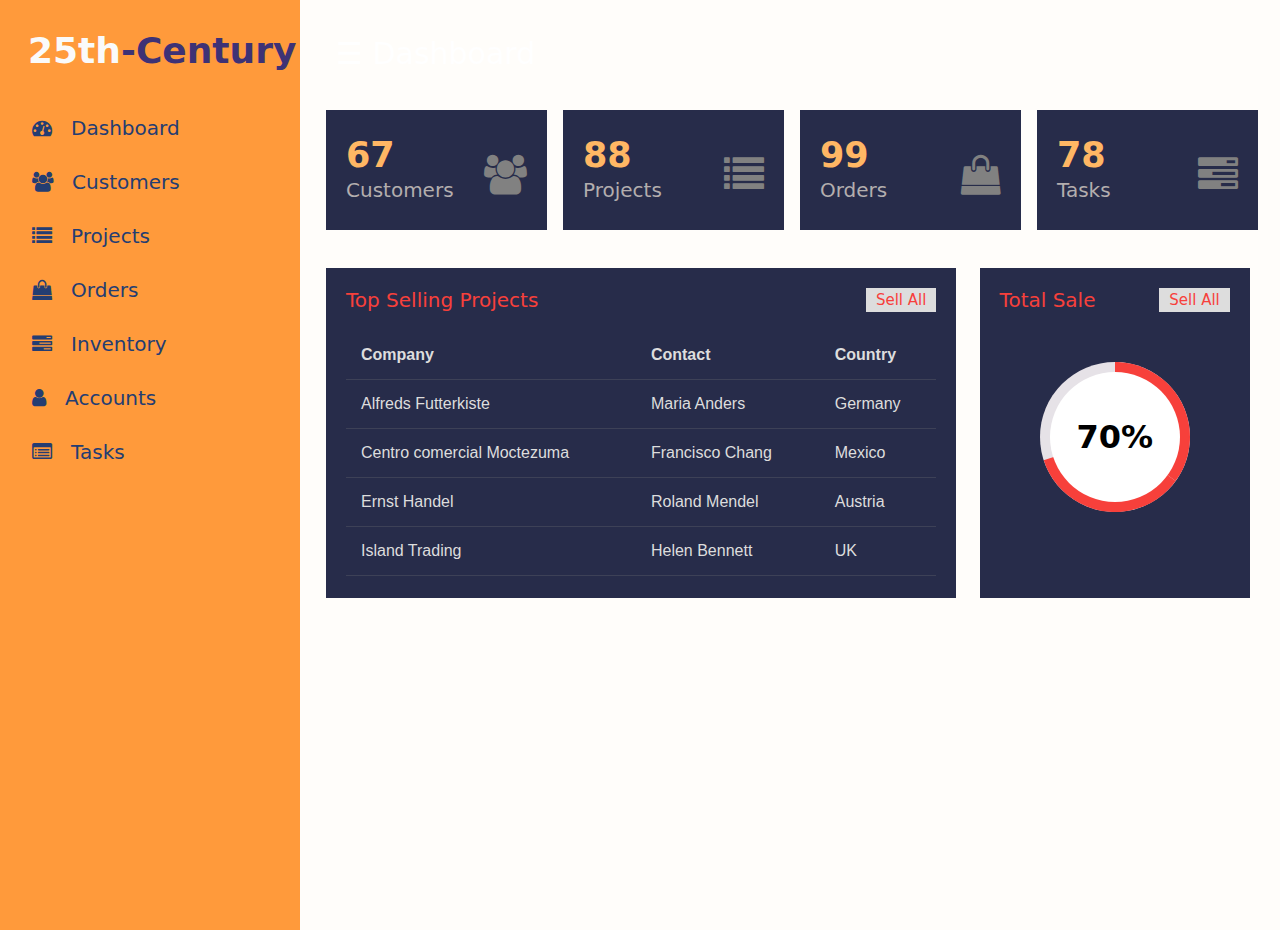
<file: Real Estate/dashboard.html>
<!Doctype HTML>
<html>

<head>
    <title></title>
    <link rel="stylesheet" href="css/dashboard.css" type="text/css" />
    <link rel="stylesheet" href="https://cdnjs.cloudflare.com/ajax/libs/font-awesome/4.7.0/css/font-awesome.min.css">
</head>


<body>

    <div id="mySidenav" class="sidenav">
        <p class="logo"><span>25th</span>-Century</p>
        <a href="#" class="icon-a"><i class="fa fa-dashboard icons"></i> &nbsp;&nbsp;Dashboard</a>
        <a href="#" class="icon-a"><i class="fa fa-users icons"></i> &nbsp;&nbsp;Customers</a>
        <a href="#" class="icon-a"><i class="fa fa-list icons"></i> &nbsp;&nbsp;Projects</a>
        <a href="#" class="icon-a"><i class="fa fa-shopping-bag icons"></i> &nbsp;&nbsp;Orders</a>
        <a href="#" class="icon-a"><i class="fa fa-tasks icons"></i> &nbsp;&nbsp;Inventory</a>
        <a href="#" class="icon-a"><i class="fa fa-user icons"></i> &nbsp;&nbsp;Accounts</a>
        <a href="#" class="icon-a"><i class="fa fa-list-alt icons"></i> &nbsp;&nbsp;Tasks</a>

    </div>
    <div id="main">

        <div class="head">
            <div class="col-div-6">
                <span style="font-size:30px;cursor:pointer; color: white;" class="nav">&#9776; Dashboard</span>
                <span style="font-size:30px;cursor:pointer; color: white;" class="nav2">&#9776; Dashboard</span>
            </div>

            <div class="clearfix"></div>
        </div>

        <div class="clearfix"></div>
        <br/>

        <div class="col-div-3">
            <div class="box">
                <p>67<br/><span>Customers</span></p>
                <i class="fa fa-users box-icon"></i>
            </div>
        </div>
        <div class="col-div-3">
            <div class="box">
                <p>88<br/><span>Projects</span></p>
                <i class="fa fa-list box-icon"></i>
            </div>
        </div>
        <div class="col-div-3">
            <div class="box">
                <p>99<br/><span>Orders</span></p>
                <i class="fa fa-shopping-bag box-icon"></i>
            </div>
        </div>
        <div class="col-div-3">
            <div class="box">
                <p>78<br/><span>Tasks</span></p>
                <i class="fa fa-tasks box-icon"></i>
            </div>
        </div>
        <div class="clearfix"></div>
        <br/><br/>
        <div class="col-div-8">
            <div class="box-8">
                <div class="content-box">
                    <p>Top Selling Projects <span>Sell All</span></p>
                    <br/>
                    <table>
                        <tr>
                            <th>Company</th>
                            <th>Contact</th>
                            <th>Country</th>
                        </tr>
                        <tr>
                            <td>Alfreds Futterkiste</td>
                            <td>Maria Anders</td>
                            <td>Germany</td>
                        </tr>
                        <tr>
                            <td>Centro comercial Moctezuma</td>
                            <td>Francisco Chang</td>
                            <td>Mexico</td>
                        </tr>
                        <tr>
                            <td>Ernst Handel</td>
                            <td>Roland Mendel</td>
                            <td>Austria</td>
                        </tr>
                        <tr>
                            <td>Island Trading</td>
                            <td>Helen Bennett</td>
                            <td>UK</td>
                        </tr>


                    </table>
                </div>
            </div>
        </div>

        <div class="col-div-4">
            <div class="box-4">
                <div class="content-box">
                    <p>Total Sale <span>Sell All</span></p>

                    <div class="circle-wrap">
                        <div class="circle">
                            <div class="mask full">
                                <div class="fill"></div>
                            </div>
                            <div class="mask half">
                                <div class="fill"></div>
                            </div>
                            <div class="inside-circle"> 70% </div>
                        </div>
                    </div>
                </div>
            </div>
        </div>

        <div class="clearfix"></div>
    </div>


    <script src="https://ajax.googleapis.com/ajax/libs/jquery/3.5.1/jquery.min.js"></script>
    <script>
        $(".nav").click(function() {
            $("#mySidenav").css('width', '70px');
            $("#main").css('margin-left', '70px');
            $(".logo").css('visibility', 'hidden');
            $(".logo span").css('visibility', 'visible');
            $(".logo span").css('margin-left', '-10px');
            $(".icon-a").css('visibility', 'hidden');
            $(".icons").css('visibility', 'visible');
            $(".icons").css('margin-left', '-8px');
            $(".nav").css('display', 'none');
            $(".nav2").css('display', 'block');
        });

        $(".nav2").click(function() {
            $("#mySidenav").css('width', '300px');
            $("#main").css('margin-left', '300px');
            $(".logo").css('visibility', 'visible');
            $(".icon-a").css('visibility', 'visible');
            $(".icons").css('visibility', 'visible');
            $(".nav").css('display', 'block');
            $(".nav2").css('display', 'none');
        });
    </script>

</body>


</html>
</file>
<file: Real Estate/css/dashboard.css>
body {
    margin: 0px;
    padding: 0px;
    background-color: #fffdfa;
    overflow: hidden;
    font-family: system-ui;
}

.clearfix {
    clear: both;
}

.logo {
    margin: 0px;
    margin-left: 28px;
    font-weight: bold;
    color: rgb(62, 50, 117);
    margin-bottom: 30px;
}

.logo span {
    color: #fafafa;
}

.sidenav {
    height: 100%;
    width: 300px;
    position: fixed;
    z-index: 1;
    top: 0;
    left: 0;
    background-color: #ff9a3b;
    overflow: hidden;
    transition: 0.5s;
    padding-top: 30px;
}

.sidenav a {
    padding: 15px 8px 15px 32px;
    text-decoration: none;
    font-size: 20px;
    color: #243d72;
    display: block;
    transition: 0.3s;
}

.sidenav a:hover {
    color: #f1f1f1;
    background-color: #20213f;
}

.sidenav {
    position: absolute;
    top: 0;
    right: 25px;
    font-size: 36px;
}

#main {
    transition: margin-left .5s;
    padding: 16px;
    margin-left: 300px;
}

.head {
    padding: 20px;
}

.col-div-6 {
    width: 50%;
    float: left;
}

.profile {
    display: inline-block;
    float: right;
    width: 160px;
}

.pro-img {
    float: left;
    width: 40px;
    margin-top: 5px;
}

.profile p {
    color: white;
    font-weight: 500;
    margin-left: 55px;
    margin-top: 10px;
    font-size: 13.5px;
}

.profile p span {
    font-weight: 400;
    font-size: 14px;
    display: block;
    color: #8e8b8b;
}

.col-div-3 {
    width: 25%;
    float: left;
}

.box {
    width: 85%;
    height: 100px;
    background-color: #272c4a;
    margin-left: 10px;
    padding: 10px;
}

.box p {
    font-size: 35px;
    color: rgb(255, 183, 100);
    font-weight: bold;
    line-height: 30px;
    padding-left: 10px;
    margin-top: 20px;
    display: inline-block;
}

.box p span {
    font-size: 20px;
    font-weight: 400;
    color: #b3aeae;
}

.box-icon {
    font-size: 40px!important;
    float: right;
    margin-top: 35px!important;
    color: #818181;
    padding-right: 10px;
}

.col-div-8 {
    width: 70%;
    float: left;
}

.col-div-4 {
    width: 30%;
    float: left;
}

.content-box {
    padding: 20px;
}

.content-box p {
    margin: 0px;
    font-size: 20px;
    color: #f7403b;
}

.content-box p span {
    float: right;
    background-color: #ddd;
    padding: 3px 10px;
    font-size: 15px;
}

.box-8,
.box-4 {
    width: 95%;
    background-color: #272c4a;
    height: 330px;
}

.nav2 {
    display: none;
}

.box-8 {
    margin-left: 10px;
}

table {
    font-family: arial, sans-serif;
    border-collapse: collapse;
    width: 100%;
}

td,
th {
    text-align: left;
    padding: 15px;
    color: #ddd;
    border-bottom: 1px solid #81818140;
}

.circle-wrap {
    margin: 50px auto;
    width: 150px;
    height: 150px;
    background: #e6e2e7;
    border-radius: 50%;
}

.circle-wrap .circle .mask,
.circle-wrap .circle .fill {
    width: 150px;
    height: 150px;
    position: absolute;
    border-radius: 50%;
}

.circle-wrap .circle .mask {
    clip: rect(0px, 150px, 150px, 75px);
}

.circle-wrap .circle .mask .fill {
    clip: rect(0px, 75px, 150px, 0px);
    background-color: #f7403b;
}

.circle-wrap .circle .mask.full,
.circle-wrap .circle .fill {
    animation: fill ease-in-out 3s;
    transform: rotate(126deg);
}

@keyframes fill {
    0% {
        transform: rotate(0deg);
    }
    100% {
        transform: rotate(126deg);
    }
}

.circle-wrap .inside-circle {
    width: 130px;
    height: 130px;
    border-radius: 50%;
    background: #fff;
    line-height: 130px;
    text-align: center;
    margin-top: 10px;
    margin-left: 10px;
    position: absolute;
    z-index: 100;
    font-weight: 700;
    font-size: 2em;
}
</file>
